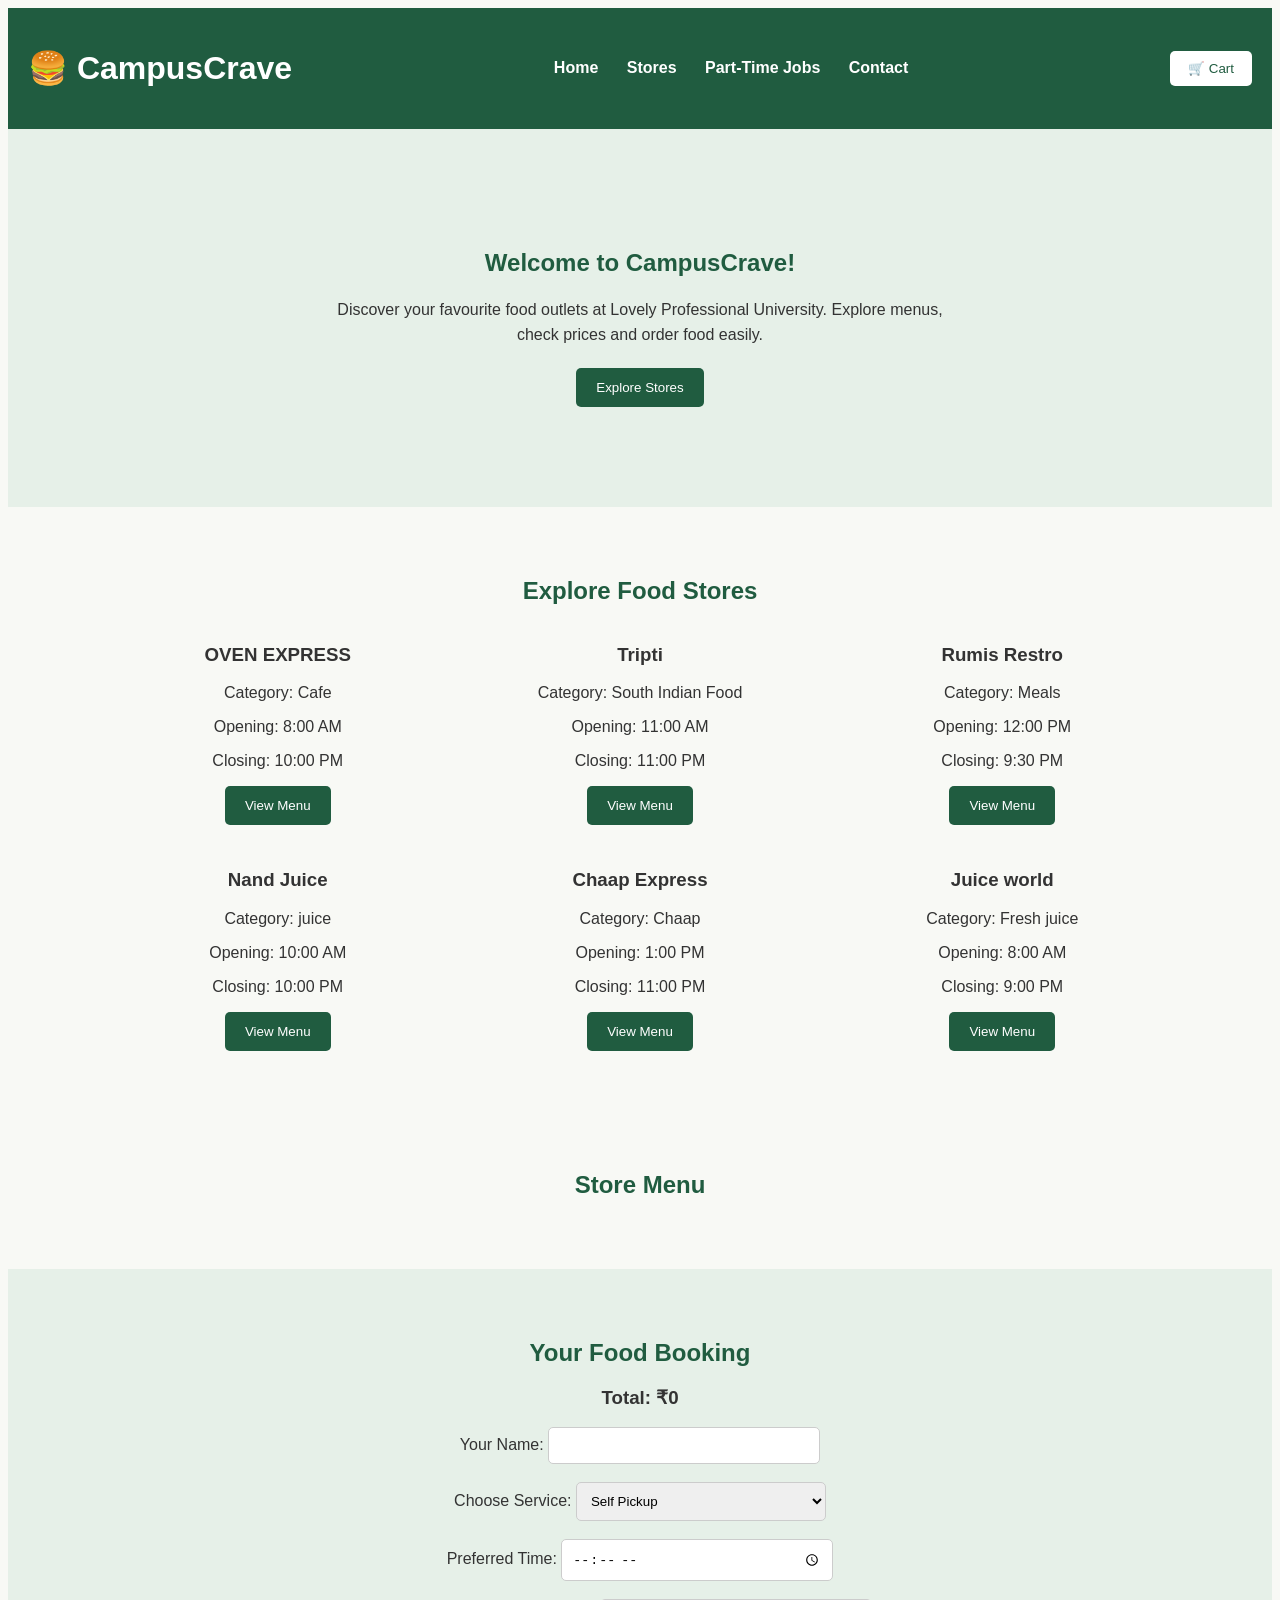
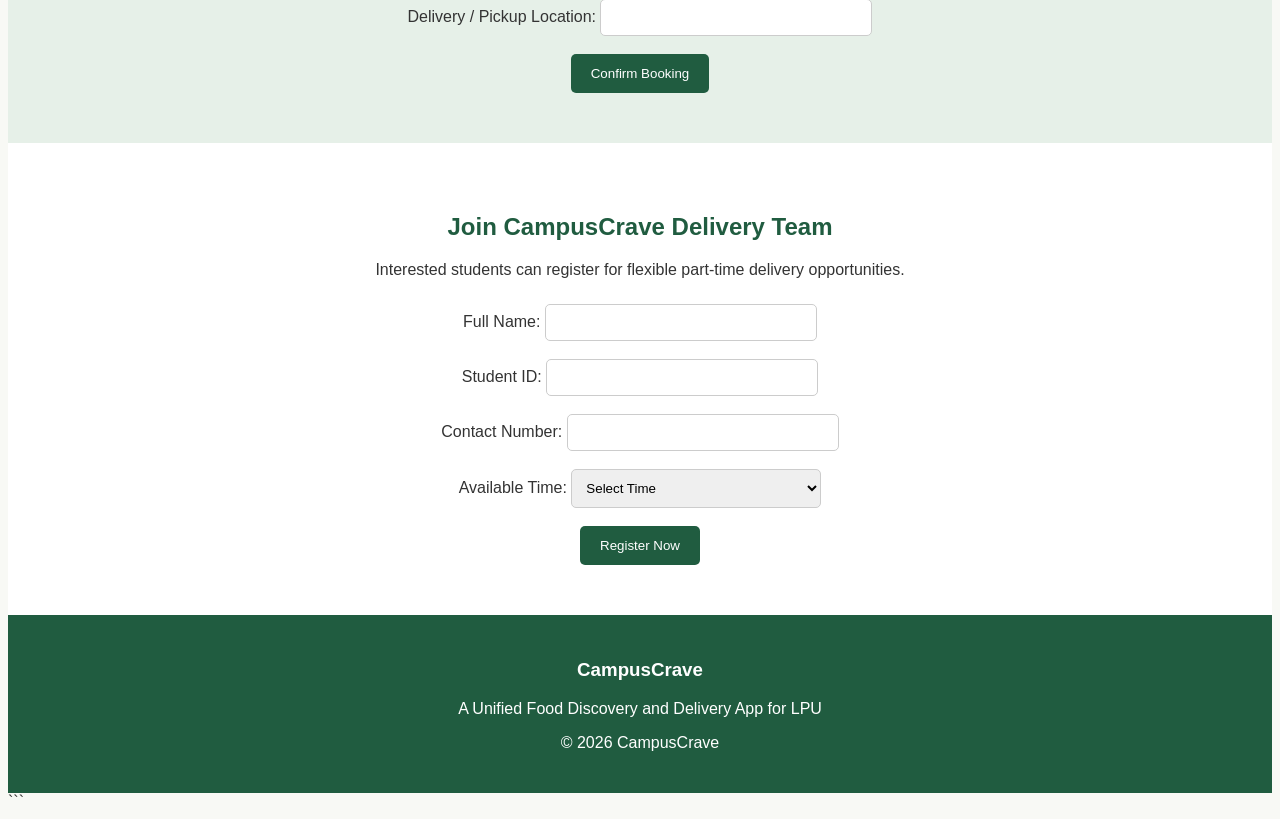
<file: index.html>
<!DOCTYPE html>
<html lang="en">

<head>
    <meta charset="UTF-8">
    <meta name="viewport" content="width=device-width, initial-scale=1.0">

    <title>CampusCrave - LPU Food Ordering</title>

    <link rel="stylesheet" href="project.css">
</head>

<body>
    <!-- Navigation Bar -->
    <header>
        <h1>🍔 CampusCrave</h1>

        <nav>
            <a href="#home">Home</a>
            <a href="#stores">Stores</a>
            <a href="#jobs">Part-Time Jobs</a>
            <a href="#contact">Contact</a>
        </nav>

        <button onclick="viewCart()">🛒 Cart</button>
    </header>


    <!-- Home Section -->
    <section id="home">

        <h2>Welcome to CampusCrave!</h2>

        <p>
            Discover your favourite food outlets at Lovely Professional University.
            Explore menus, check prices and order food easily.
        </p>

        <a href="#stores">
            <button>Explore Stores</button>
        </a>

    </section>


    <!-- Store Listing -->
    <section id="stores">

        <h2>Explore Food Stores</h2>

        <div id="storeList">

            <!-- Stores will be displayed using JavaScript -->

        </div>

    </section>


    <!-- Individual Store Menu -->
    <section id="menu">

        <h2 id="storeName">Store Menu</h2>

        <div id="menuList">

            <!-- Individual store menu appears here -->

        </div>

    </section>


    <!-- Cart and Booking -->
    <section id="booking">

        <h2>Your Food Booking</h2>

        <div id="cartItems"></div>

        <h3 id="totalPrice">Total: ₹0</h3>

        <label>Your Name:</label>
        <input type="text" id="customerName">

        <br><br>

        <label>Choose Service:</label>

        <select id="orderType">
            <option value="Pickup">Self Pickup</option>
            <option value="Delivery">Campus Delivery</option>
        </select>

        <br><br>

        <label>Preferred Time:</label>
        <input type="time" id="bookingTime">

        <br><br>

        <label>Delivery / Pickup Location:</label>
        <input type="text" id="location">

        <br><br>

        <button onclick="placeOrder()">Confirm Booking</button>

    </section>


    <!-- Part-Time Job Section -->
    <section id="jobs">

        <h2>Join CampusCrave Delivery Team</h2>

        <p>
            Interested students can register for flexible
            part-time delivery opportunities.
        </p>

        <form id="jobForm">

            <label>Full Name:</label>
            <input type="text" id="studentName" required>

            <br><br>

            <label>Student ID:</label>
            <input type="text" id="studentID" required>

            <br><br>

            <label>Contact Number:</label>
            <input type="tel" id="phone" required>

            <br><br>

            <label>Available Time:</label>

            <select id="availableTime" required>

                <option value="">Select Time</option>
                <option>Morning</option>
                <option>Afternoon</option>
                <option>Evening</option>
                <option>Weekends</option>

            </select>

            <br><br>

            <button type="submit">Register Now</button>

        </form>

    </section>


    <!-- Footer -->
    <footer id="contact">

        <h3>CampusCrave</h3>

        <p>A Unified Food Discovery and Delivery App for LPU</p>

        <p>© 2026 CampusCrave</p>

    </footer>

<script src="project.js"></script>

</body>
</html>
```
</file>
<file: project.css>
```css
/* General Styling */

* {
    margin: 0;
    padding: 0;
    box-sizing: border-box;
}

body {
    font-family: Arial, sans-serif;
    background-color: #f8f9f5;
    color: #333;
}


/* Navigation Bar */

header {
    background-color: #205c40;
    color: white;
    padding: 20px;
    display: flex;
    justify-content: space-between;
    align-items: center;
}

nav a {
    color: white;
    text-decoration: none;
    margin: 12px;
    font-weight: bold;
}

header button {
    background-color: white;
    color: #205c40;
    border: none;
    padding: 10px 18px;
    border-radius: 5px;
    cursor: pointer;
}


/* Sections */

section {
    padding: 50px 8%;
    text-align: center;
}

section h2 {
    margin-bottom: 20px;
    color: #205c40;
}


/* Home Section */

#home {
    background-color: #e6f0e8;
    padding: 100px 20px;
}

#home p {
    margin: 20px auto;
    max-width: 650px;
    line-height: 1.6;
}


/* Buttons */

button {
    background-color: #205c40;
    color: white;
    padding: 12px 20px;
    border: none;
    border-radius: 5px;
    cursor: pointer;
}

button:hover {
    background-color: #16442e;
}


/* Store Listing */

#storeList {
    display: grid;
    grid-template-columns: repeat(3, 1fr);
    gap: 25px;
}

.store {
    background-color: white;
    padding: 25px;
    border-radius: 10px;
    box-shadow: 0 3px 10px #00000015;
}

.store h3 {
    margin-bottom: 12px;
}

.store p {
    margin-bottom: 10px;
}


/* Food Menu */

#menuList {
    display: grid;
    grid-template-columns: repeat(3, 1fr);
    gap: 20px;
}

.food {
    background-color: white;
    padding: 20px;
    border-radius: 10px;
    box-shadow: 0 3px 10px #00000015;
}


/* Booking */

#booking {
    background-color: #e6f0e8;
}

input, select {
    padding: 10px;
    width: 250px;
    border: 1px solid #ccc;
    border-radius: 5px;
}


/* Job Registration */

#jobs {
    background-color: white;
}

#jobForm {
    margin-top: 25px;
}


/* Footer */

footer {
    background-color: #205c40;
    color: white;
    text-align: center;
    padding: 25px;
}


/* Mobile Responsive */

@media (max-width: 768px) {

    header {
        flex-direction: column;
        gap: 15px;
    }

    #storeList,
    #menuList {
        grid-template-columns: 1fr;
    }

}
```
</file>
